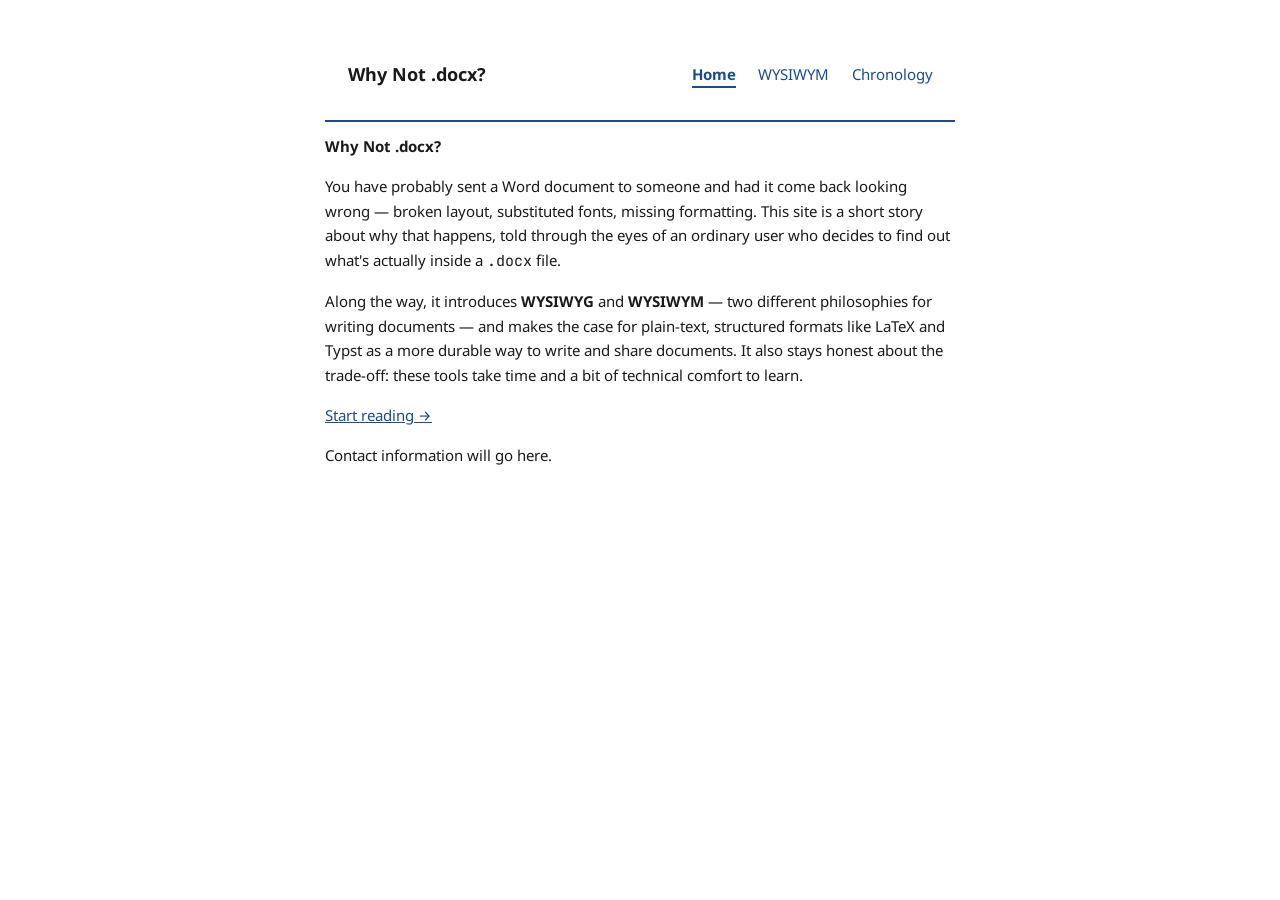
<file: index.html>
<!doctype html>
<html lang="en">
  <head>
    <meta charset="UTF-8" />
    <meta name="viewport" content="width=device-width, initial-scale=1.0" />
    <link rel="stylesheet" href="css/info_style.css" />
    <title>Why Not .docx?</title>
  </head>
  <body>
    <header>
      <p class="site-name">
        <a href="index.html" aria-current="page">Why Not .docx?</a>
      </p>
      <nav aria-label="Site navigation">
        <ul class="naviga">
          <li><a href="index.html" aria-current="page">Home</a></li>
          <li><a href="html/wysiwym-intro.html">WYSIWYM</a></li>
          <li><a href="html/chronology.html">Chronology</a></li>
        </ul>
      </nav>
    </header>

    <main>
      <article>
        <h1>Why Not .docx?</h1>

        <p>
          You have probably sent a Word document to someone and had it come back
          looking wrong — broken layout, substituted fonts, missing formatting.
          This site is a short story about why that happens, told through the
          eyes of an ordinary user who decides to find out what's actually
          inside a <code>.docx</code> file.
        </p>

        <p>
          Along the way, it introduces <strong>WYSIWYG</strong> and
          <strong>WYSIWYM</strong> — two different philosophies for writing
          documents — and makes the case for plain-text, structured formats like
          LaTeX and Typst as a more durable way to write and share documents. It
          also stays honest about the trade-off: these tools take time and a bit
          of technical comfort to learn.
        </p>

        <p>
          <a href="html/docx-problem.html">Start reading &rarr;</a>
        </p>
      </article>
    </main>

    <footer>
      <p>Contact information will go here.</p>
    </footer>
  </body>
</html>
</file>
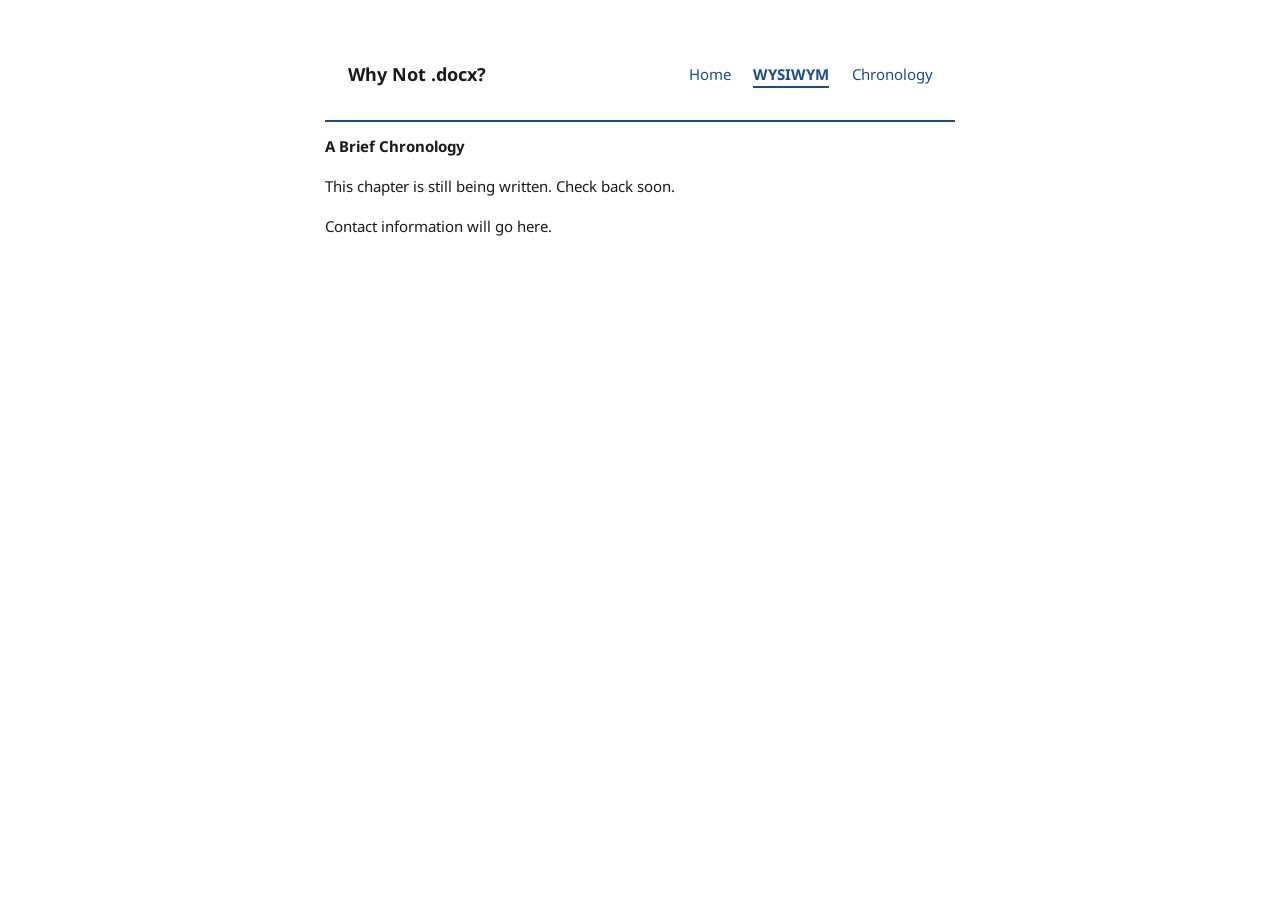
<file: html/chronology.html>
<!doctype html>
<html lang="en">
  <head>
    <meta charset="UTF-8" />
    <meta name="viewport" content="width=device-width, initial-scale=1.0" />
    <link rel="stylesheet" href="../css/info_style.css" />
    <title>WYSIWYM – Why Not .docx?</title>
  </head>
  <body>
    <header>
      <p class="site-name"><a href="../index.html">Why Not .docx?</a></p>
      <nav aria-label="Site navigation">
        <ul class="naviga">
          <li><a href="../index.html">Home</a></li>
          <li><a href="wysiwym-intro.html" aria-current="page">WYSIWYM</a></li>
          <li><a href="chronology.html">Chronology</a></li>
        </ul>
      </nav>
    </header>
    <main>
      <article>
        <h1>A Brief Chronology</h1>
        <p>This chapter is still being written. Check back soon.</p>
      </article>
    </main>
    <footer>
      <p>Contact information will go here.</p>
    </footer>
  </body>
</html>
</file>
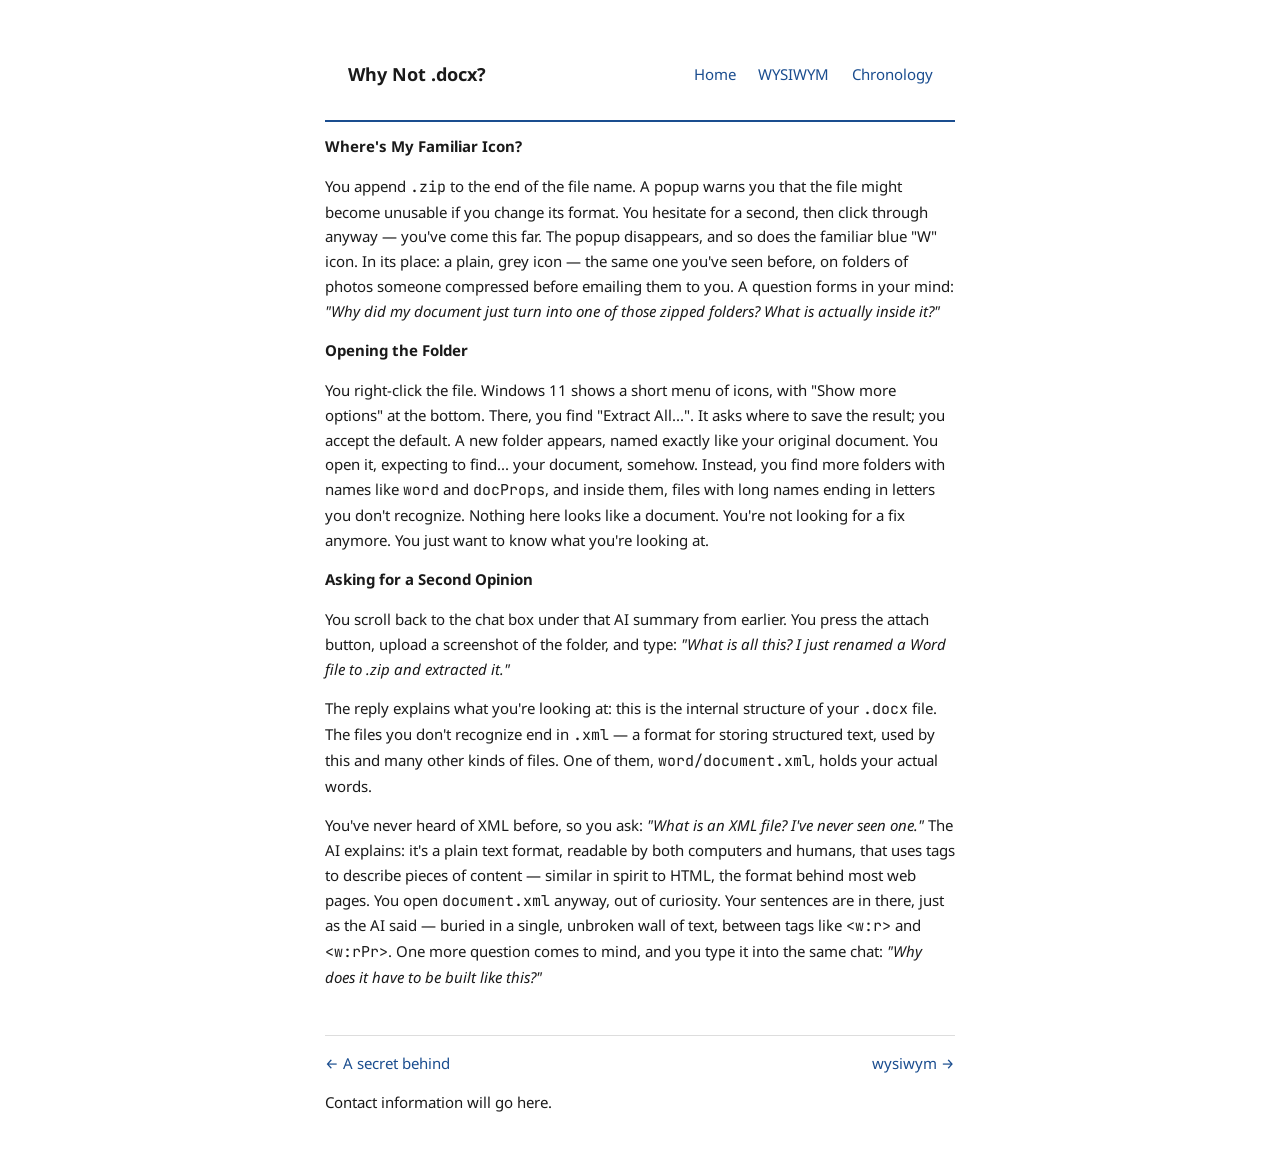
<file: html/docx-anatomy.html>
<!doctype html>
<html lang="en">
  <head>
    <meta charset="UTF-8" />
    <meta name="viewport" content="width=device-width, initial-scale=1.0" />
    <link rel="stylesheet" href="../css/info_style.css" />
    <link rel="prev" href="secret-behind.html" />
    <link rel="next" href="wysiwym-intro.html" />
    <title>A strange look with familiar thing – Why Not .docx?</title>
  </head>
  <body>
    <header>
      <p class="site-name"><a href="../index.html">Why Not .docx?</a></p>
      <nav aria-label="Site navigation">
        <ul class="naviga">
          <li><a href="index.html">Home</a></li>
          <li><a href="wysiwym-intro.html">WYSIWYM</a></li>
          <li><a href="chronology.html">Chronology</a></li>
        </ul>
      </nav>
    </header>
    <main>
      <article>
        <h1>Where's My Familiar Icon?</h1>
        <p>
          You append <code>.zip</code> to the end of the file name. A popup
          warns you that the file might become unusable if you change its
          format. You hesitate for a second, then click through anyway — you've
          come this far. The popup disappears, and so does the familiar blue "W"
          icon. In its place: a plain, grey icon — the same one you've seen
          before, on folders of photos someone compressed before emailing them
          to you. A question forms in your mind:
          <em
            >"Why did my document just turn into one of those zipped folders?
            What is actually inside it?"</em
          >
        </p>

        <h2>Opening the Folder</h2>
        <p>
          You right-click the file. Windows 11 shows a short menu of icons, with
          "Show more options" at the bottom. There, you find "Extract All...".
          It asks where to save the result; you accept the default. A new folder
          appears, named exactly like your original document. You open it,
          expecting to find... your document, somehow. Instead, you find more
          folders with names like <code>word</code> and <code>docProps</code>,
          and inside them, files with long names ending in letters you don't
          recognize. Nothing here looks like a document. You're not looking for
          a fix anymore. You just want to know what you're looking at.
        </p>

        <h2>Asking for a Second Opinion</h2>
        <p>
          You scroll back to the chat box under that AI summary from earlier.
          You press the attach button, upload a screenshot of the folder, and
          type:
          <em
            >"What is all this? I just renamed a Word file to .zip and extracted
            it."</em
          >
        </p>
        <p>
          The reply explains what you're looking at: this is the internal
          structure of your <code>.docx</code> file. The files you don't
          recognize end in <code>.xml</code> — a format for storing structured
          text, used by this and many other kinds of files. One of them,
          <code>word/document.xml</code>, holds your actual words.
        </p>
        <p>
          You've never heard of XML before, so you ask:
          <em>"What is an XML file? I've never seen one."</em> The AI explains:
          it's a plain text format, readable by both computers and humans, that
          uses tags to describe pieces of content — similar in spirit to HTML,
          the format behind most web pages. You open
          <code>document.xml</code> anyway, out of curiosity. Your sentences are
          in there, just as the AI said — buried in a single, unbroken wall of
          text, between tags like <code>&lt;w:r&gt;</code> and
          <code>&lt;w:rPr&gt;</code>. One more question comes to mind, and you
          type it into the same chat:
          <em>"Why does it have to be built like this?"</em>
        </p>
      </article>
      <nav class="chapter-nav" aria-label="Chapter navigation">
        <a href="secret-behind.html" rel="prev">&larr; A secret behind</a>
        <a href="wysiwym-intro.html" rel="next">wysiwym &rarr;</a>
      </nav>
    </main>
    <footer>
      <p>Contact information will go here.</p>
    </footer>
  </body>
</html>
</file>
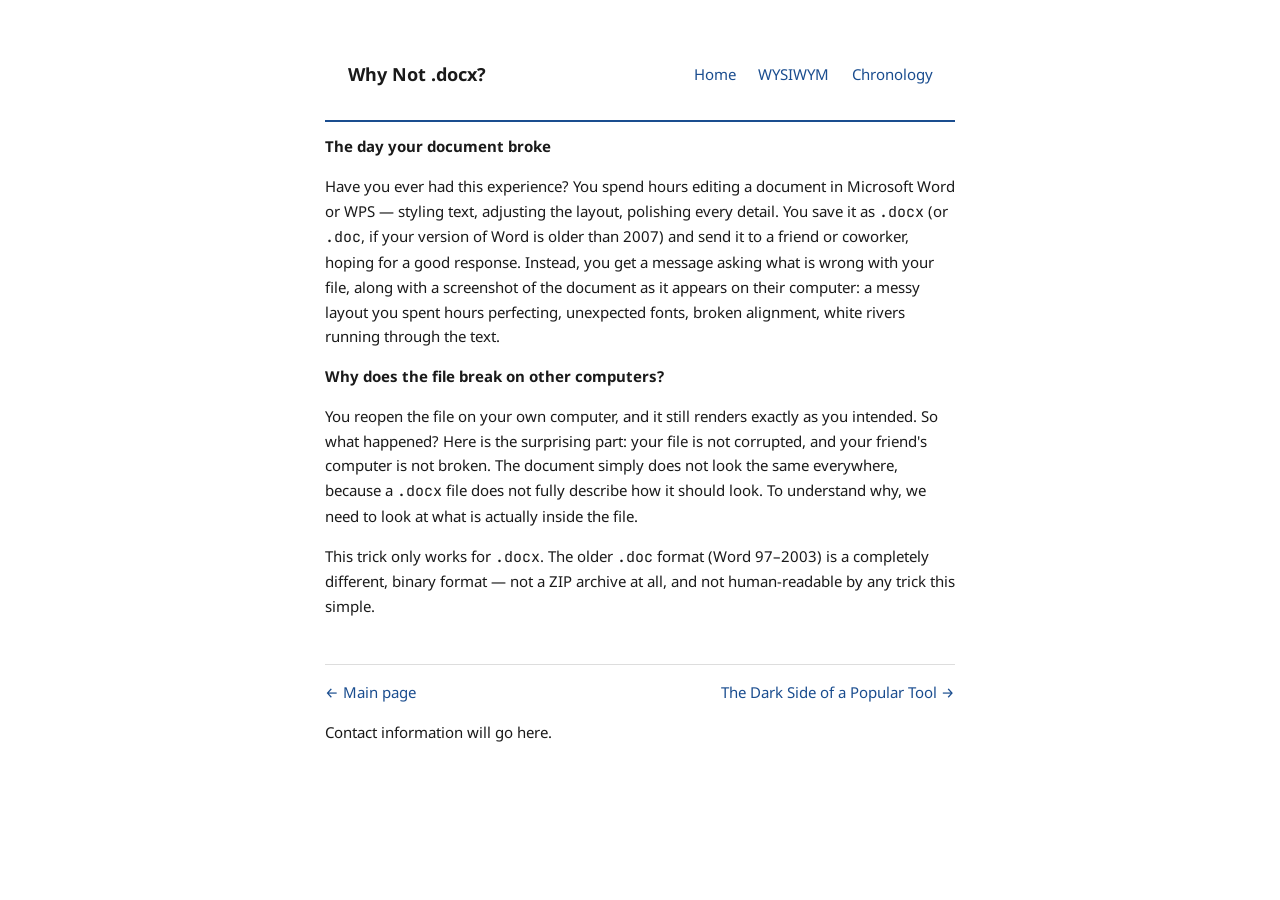
<file: html/docx-problem.html>
<!doctype html>
<html lang="en">
  <head>
    <meta charset="UTF-8" />
    <meta name="viewport" content="width=device-width, initial-scale=1.0" />
    <link rel="stylesheet" href="../css/info_style.css" />
    <link rel="prev" href="../index.html" />
    <link rel="next" href="secret-behind.html" />
    <title>The day your document broke – Why Not .docx?</title>
  </head>
  <body>
    <header>
      <p class="site-name"><a href="../index.html">Why Not .docx?</a></p>
      <nav aria-label="Site navigation">
        <ul class="naviga">
          <li><a href="../index.html">Home</a></li>
          <li><a href="wysiwym-intro.html">WYSIWYM</a></li>
          <li><a href="chronology.html">Chronology</a></li>
        </ul>
      </nav>
    </header>

    <main>
      <article>
        <h1>The day your document broke</h1>

        <p>
          Have you ever had this experience? You spend hours editing a document
          in Microsoft Word or WPS — styling text, adjusting the layout,
          polishing every detail. You save it as
          <code>.docx</code> (or <code>.doc</code>, if your version of Word is
          older than 2007) and send it to a friend or coworker, hoping for a
          good response. Instead, you get a message asking what is wrong with
          your file, along with a screenshot of the document as it appears on
          their computer: a messy layout you spent hours perfecting, unexpected
          fonts, broken alignment, white rivers running through the text.
        </p>

        <h2>Why does the file break on other computers?</h2>
        <p>
          You reopen the file on your own computer, and it still renders exactly
          as you intended. So what happened? Here is the surprising part: your
          file is not corrupted, and your friend's computer is not broken. The
          document simply does not look the same everywhere, because a
          <code>.docx</code> file does not fully describe how it should look. To
          understand why, we need to look at what is actually inside the file.
        </p>
        <aside class="note">
          <p>
            This trick only works for <code>.docx</code>. The older
            <code>.doc</code> format (Word 97–2003) is a completely different,
            binary format — not a ZIP archive at all, and not human-readable by
            any trick this simple.
          </p>
        </aside>
      </article>
      <nav class="chapter-nav" aria-label="Chapter navigation">
        <a href="../index.html" rel="prev">&larr; Main page</a>
        <a href="secret-behind.html" rel="next"
          >The Dark Side of a Popular Tool &rarr;</a
        >
      </nav>
    </main>

    <footer>
      <p>Contact information will go here.</p>
    </footer>
  </body>
</html>
</file>
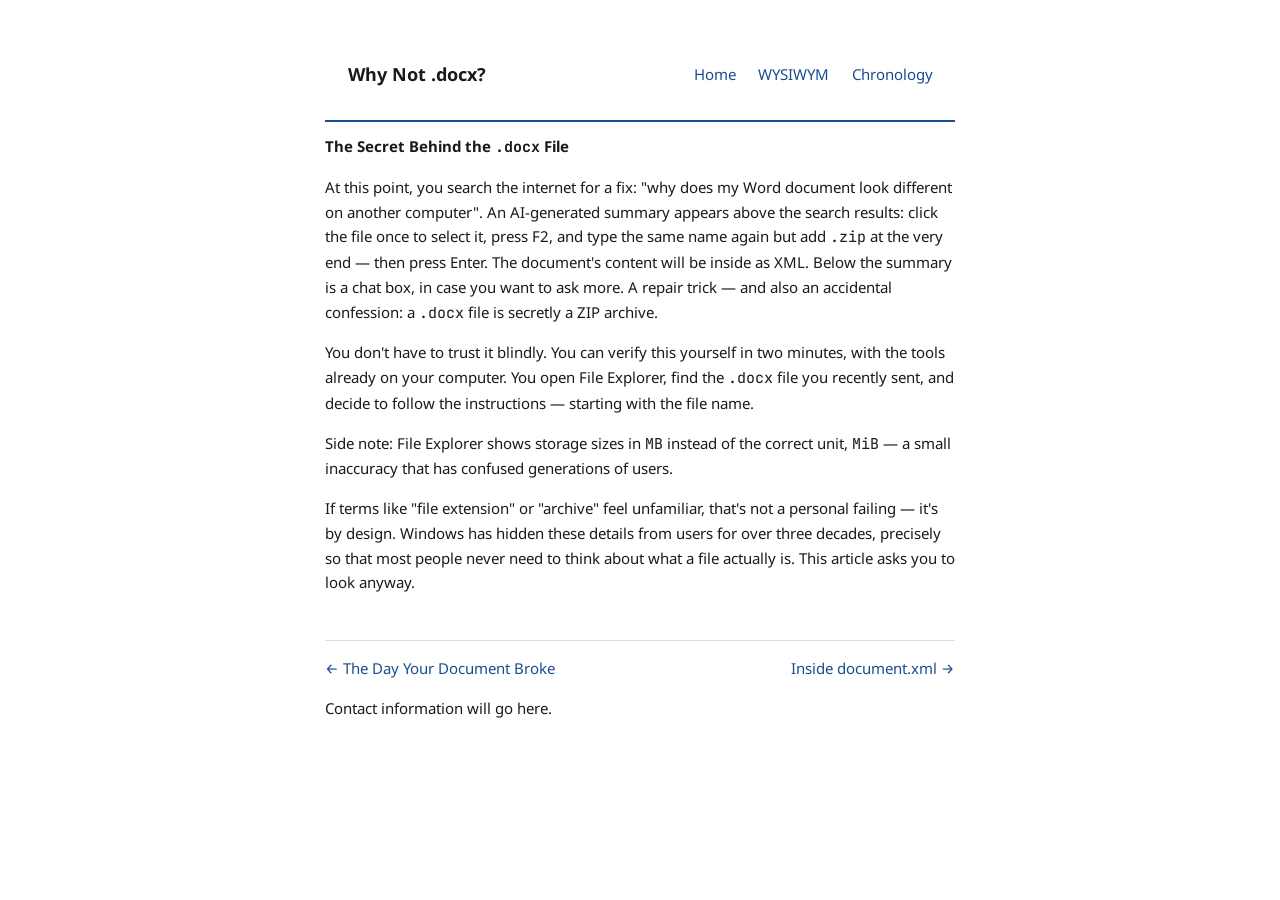
<file: html/secret-behind.html>
<!doctype html>
<html lang="en">
  <head>
    <meta charset="UTF-8" />
    <meta name="viewport" content="width=device-width, initial-scale=1.0" />
    <link rel="stylesheet" href="../css/info_style.css" />
    <link rel="prev" href="docx-problem.html" />
    <link rel="next" href="docx-anatomy.html" />
    <title>The Dark Side of a Popular Tool – Why Not .docx?</title>
  </head>
  <body>
    <header>
      <p class="site-name"><a href="../index.html">Why Not .docx?</a></p>
      <nav aria-label="Site navigation">
        <ul class="naviga">
          <li><a href="index.html">Home</a></li>
          <li><a href="wysiwym-intro.html">WYSIWYM</a></li>
          <li><a href="chronology.html">Chronology</a></li>
        </ul>
      </nav>
    </header>

    <main>
      <article>
        <h1>The Secret Behind the <code>.docx</code> File</h1>

        <p>
          At this point, you search the internet for a fix: "why does my Word
          document look different on another computer". An AI-generated summary
          appears above the search results: click the file once to select it,
          press F2, and type the same name again but add
          <code>.zip</code> at the very end — then press Enter. The document's
          content will be inside as XML. Below the summary is a chat box, in
          case you want to ask more. A repair trick — and also an accidental
          confession: a <code>.docx</code> file is secretly a ZIP archive.
        </p>

        <p>
          You don't have to trust it blindly. You can verify this yourself in
          two minutes, with the tools already on your computer. You open File
          Explorer, find the <code>.docx</code> file you recently sent, and
          decide to follow the instructions — starting with the file name.
        </p>

        <aside class="note">
          <p>
            Side note: File Explorer shows storage sizes in
            <code>MB</code> instead of the correct unit, <code>MiB</code> — a
            small inaccuracy that has confused generations of users.
          </p>
        </aside>

        <aside class="note">
          <p>
            If terms like "file extension" or "archive" feel unfamiliar, that's
            not a personal failing — it's by design. Windows has hidden these
            details from users for over three decades, precisely so that most
            people never need to think about what a file actually is. This
            article asks you to look anyway.
          </p>
        </aside>
      </article>

      <nav class="chapter-nav" aria-label="Chapter navigation">
        <a href="docx-problem.html" rel="prev"
          >&larr; The Day Your Document Broke</a
        >
        <a href="docx-anatomy.html" rel="next">Inside document.xml &rarr;</a>
      </nav>
    </main>

    <footer>
      <p>Contact information will go here.</p>
    </footer>
  </body>
</html>
</file>
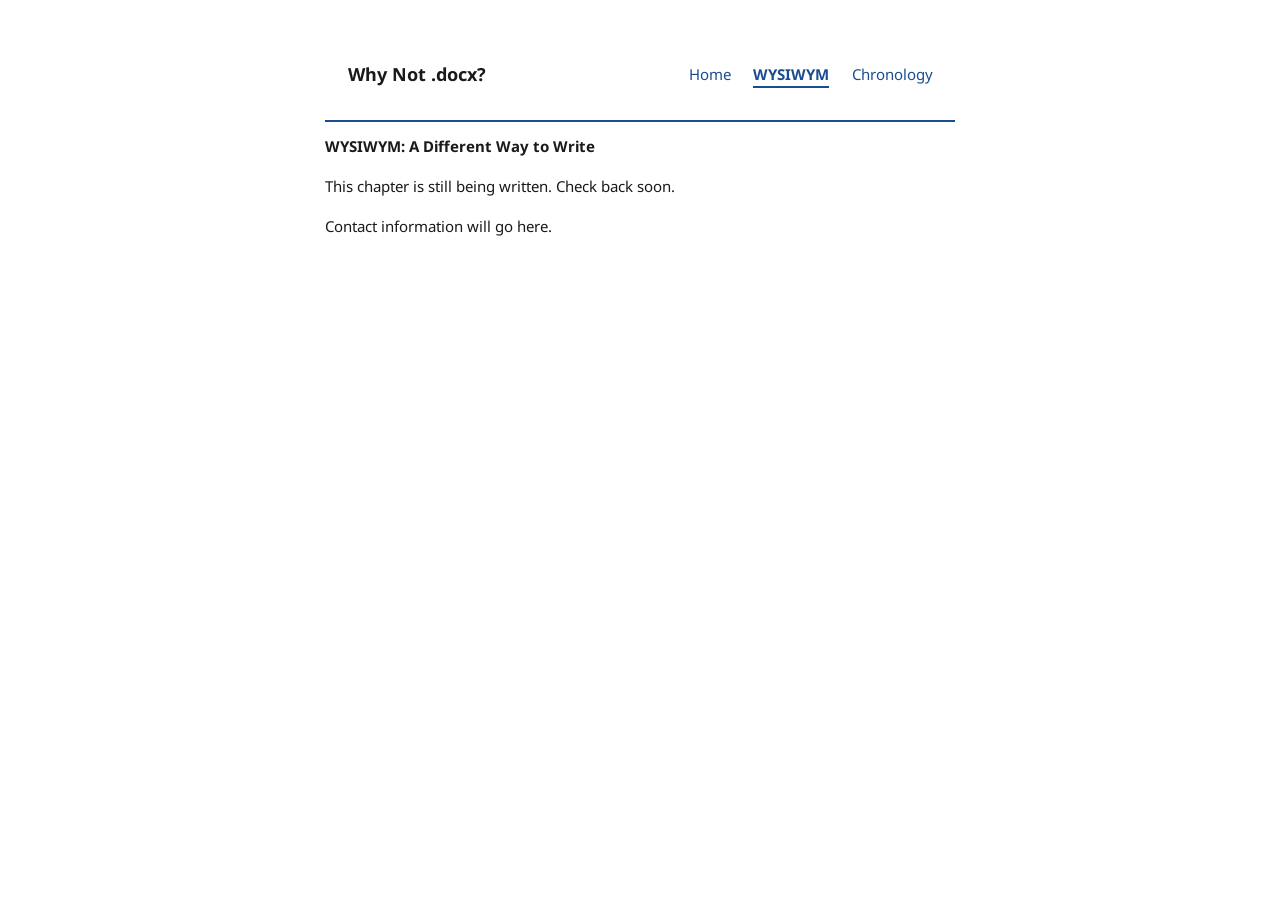
<file: html/wysiwym-intro.html>
<!doctype html>
<html lang="en">
  <head>
    <meta charset="UTF-8" />
    <meta name="viewport" content="width=device-width, initial-scale=1.0" />
    <link rel="stylesheet" href="../css/info_style.css" />
    <title>WYSIWYM – Why Not .docx?</title>
  </head>
  <body>
    <header>
      <p class="site-name"><a href="../index.html">Why Not .docx?</a></p>
      <nav aria-label="Site navigation">
        <ul class="naviga">
          <li><a href="../index.html">Home</a></li>
          <li><a href="wysiwym-intro.html" aria-current="page">WYSIWYM</a></li>
          <li><a href="chronology.html">Chronology</a></li>
        </ul>
      </nav>
    </header>
    <main>
      <article>
        <h1>WYSIWYM: A Different Way to Write</h1>
        <p>This chapter is still being written. Check back soon.</p>
      </article>
    </main>
    <footer>
      <p>Contact information will go here.</p>
    </footer>
  </body>
</html>
</file>
<file: css/info_style.css>
@import url("https://fonts.googleapis.com/css2?family=Fira+Sans:ital,wght@0,100;0,200;0,300;0,400;0,500;0,600;0,700;0,800;0,900;1,100;1,200;1,300;1,400;1,500;1,600;1,700;1,800;1,900&family=Noto+Sans:ital,wght@0,100..900;1,100..900&display=swap");

@import url("https://fonts.googleapis.com/css2?family=Fira+Mono:wght@400;500;700&family=JetBrains+Mono:ital,wght@0,100..800;1,100..800&display=swap");

:root {
  --text: #1a1a1a;
  --link: #1a4d8f;
  --bg-code: #f5f5f5;
}

* {
  font-size: 15px;
}

body {
  font-family: "Noto Sans", "Fira Sans", sans-serif;
  line-height: 1.65;
  color: var(--text);
  max-width: 70ch;
  margin: 0 auto;
  padding: 2rem 1rem;
}

code,
pre {
  font-family: "JetBrains Mono", "Fira Mono", monospace;
}

pre {
  background: var(--bg-code);
  padding: 1rem;
  border-radius: 4px;
  overflow-x: auto;
}

a {
  color: var(--link);
}

p {
  text-align: left;
}

header {
  display: flex;
  justify-content: space-between;
  align-items: center;
  padding: 1rem 1.5rem;
  border-bottom: 2px solid var(--link);
}

.site-name a {
  font-weight: bold;
  font-size: 1.2rem;
  text-decoration: none;
  color: var(--text);
}

nav[aria-label="Site navigation"] ul {
  list-style: none;
  display: flex;
  gap: 1.5rem;
  margin: 0;
  padding: 0;
}

nav[aria-label="Site navigation"] a {
  text-decoration: none;
  color: var(--link);
  padding-bottom: 2px;
  border-bottom: 2px solid transparent;
}

nav[aria-label="Site navigation"] a:hover,
nav[aria-label="Site navigation"] a:focus {
  border-bottom-color: var(--link);
}

nav[aria-label="Site navigation"] a[aria-current="page"] {
  border-bottom-color: var(--link);
  font-weight: bold;
}

.chapter-nav {
  display: flex;
  justify-content: space-between;
  margin-top: 3rem;
  padding-top: 1rem;
  border-top: 1px solid #ddd;
  font-size: 0.95rem;
}

.chapter-nav a {
  text-decoration: none;
  color: var(--link);
}
.chapter-nav a:hover {
  text-decoration: underline;
}
</file>
